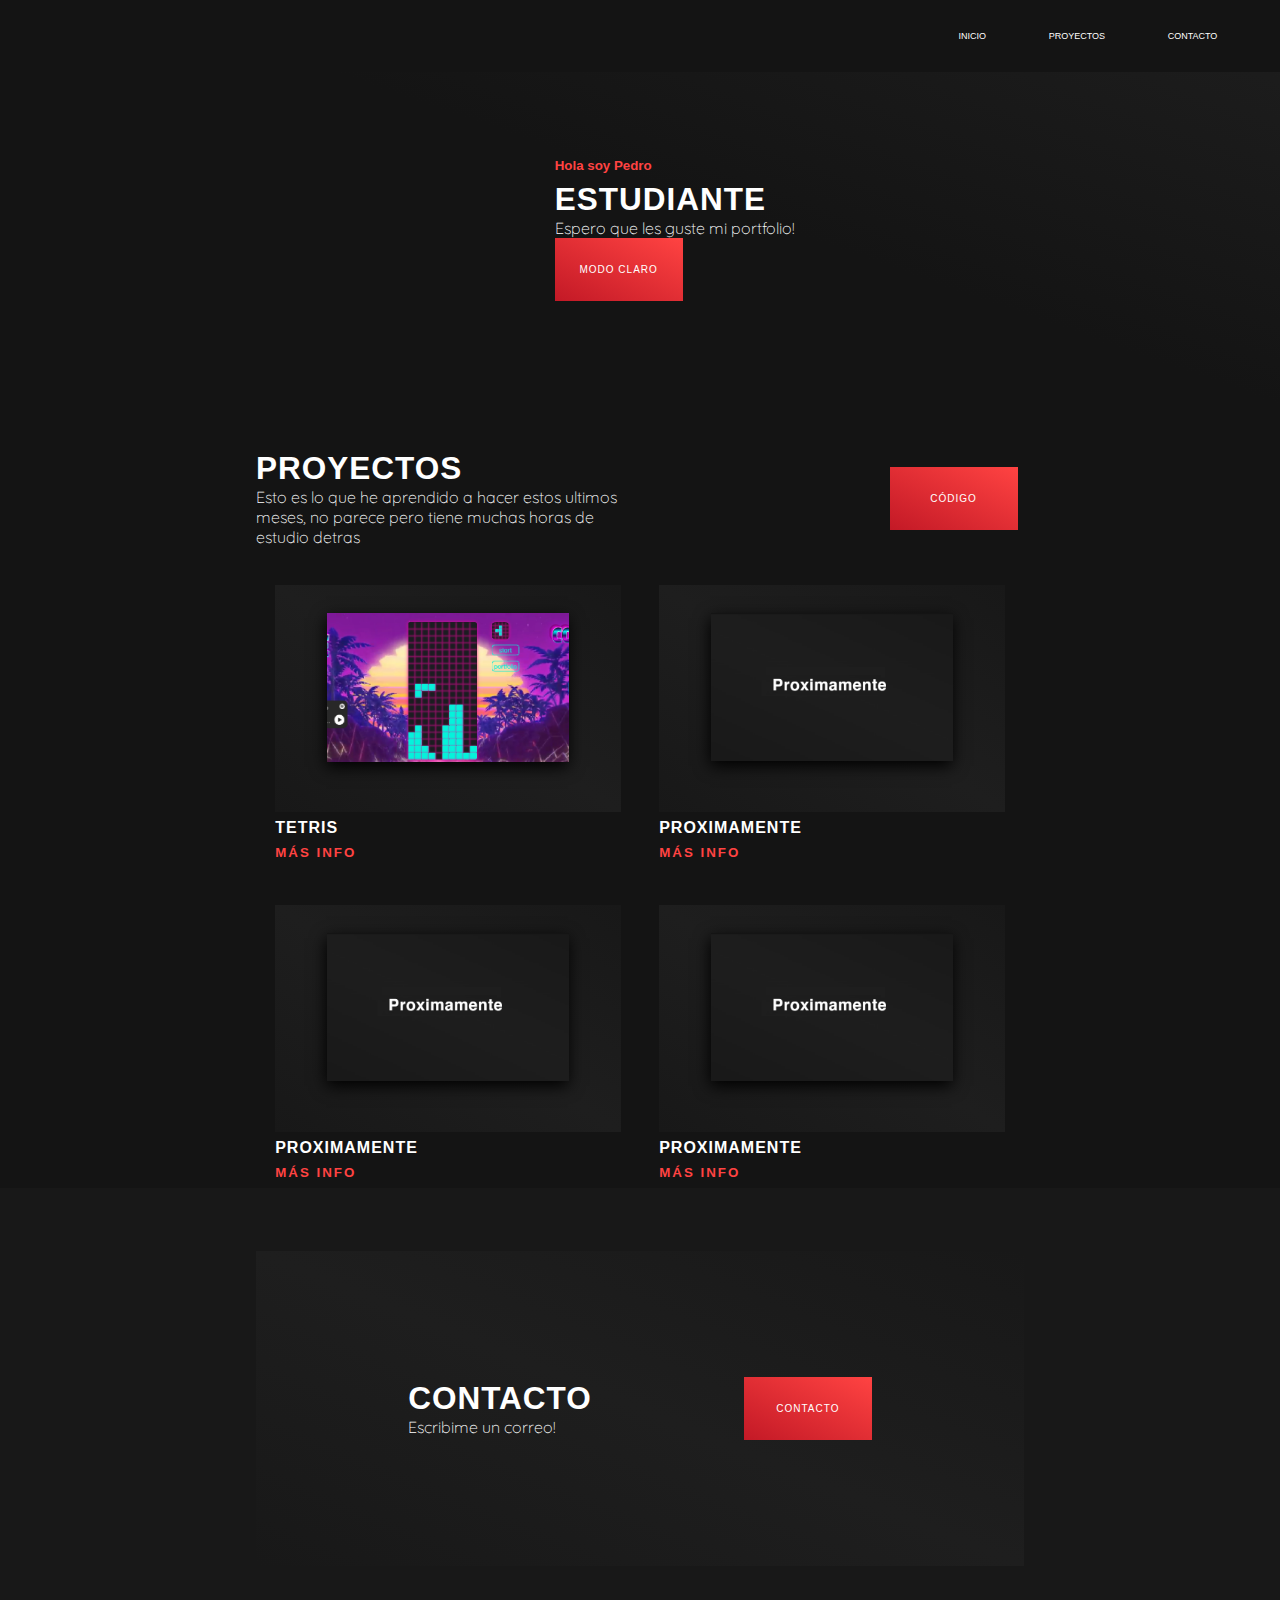
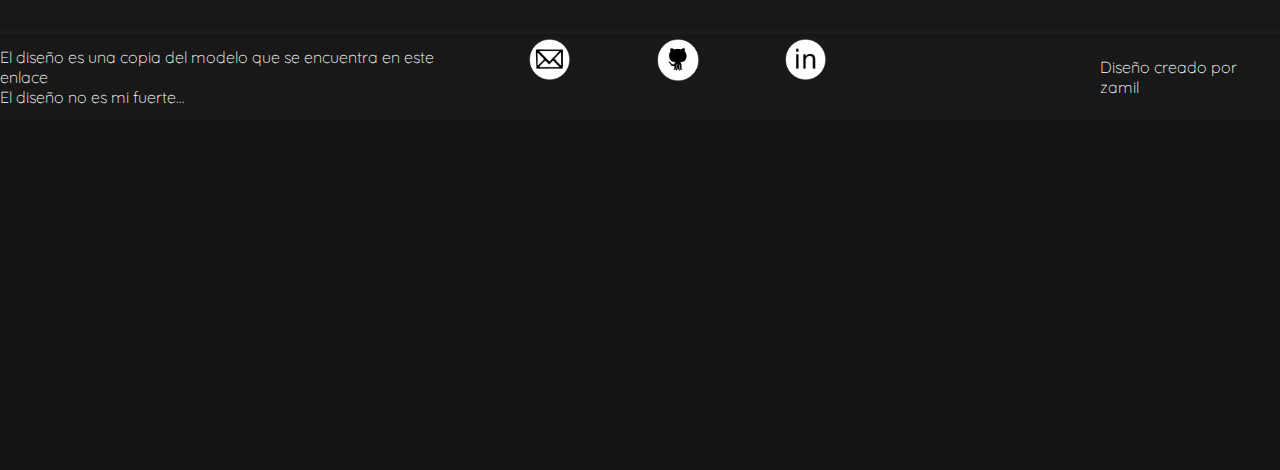
<file: index.html>
<!DOCTYPE html>
<html lang="es">
<head>
    <meta charset="UTF-8">
    <meta http-equiv="X-UA-Compatible" content="IE=edge">
    <meta name="viewport" content="width=device-width, initial-scale=1.0">
    <link href="estilo.css" rel="stylesheet">
    <link rel="preconnect" href="https://fonts.googleapis.com">
<link rel="preconnect" href="https://fonts.gstatic.com" crossorigin>
<link href="https://fonts.googleapis.com/css2?family=Quicksand:wght@300&display=swap" rel="stylesheet">
    <title>Portafolio</title>
</head>
<body class="claro">
    <div class="navegacion">
        <nav>
            <ul class="flex">
                <li><a href="#inicio">INICIO</a></li>
                <li ><a href="#proyectos">PROYECTOS</a></li>
                <!-- <li href="#">FILOSOFIA</li> -->
                <li ><a href="#contacto">CONTACTO</a></li>
            </ul>
        </nav>
    </div>
    <section class="inicio " id="inicio">
        <div class="img">
        </div>
        <div class="inicio-txt" >
            <h6>Hola soy Pedro</h6>
            <h1>ESTUDIANTE</h1>
            <p>Espero que les guste mi portfolio!</p>
            <button class="ab" id="bdark">MODO CLARO</button>
        </div>
    </section>
    <section class="proyectos" id="proyectos">
        <div class="proy-bg"></div>
        <div class="proy-bg gris"></div>
        <div class="proy-head">
            <div class="proy-txt" >
                <H1>PROYECTOS</H1>
                <p>Esto es lo que he aprendido a hacer estos ultimos meses, no parece pero tiene muchas horas de estudio detras</p>
            </div>
            <div>
                <a href="https://github.com/PedroRomeroD/Portfolio" target="_blank"><button class="proy-bt">CÓDIGO</button></a>
            </div>
        </div>
        <div class="proy-body">
            <div class="proyectos-img">
                <div class="fig-div"><div class="fig"><a href="./tetris/tetris.html"><figure class="figure-class"><img class="imagenes" src="./img/tetris.jpg"></figure></a></div><figcaption class="descripcion"><h4>TETRIS</h4><h6 id="mas"><a id="mas" target="_blank" href="https://github.com/PedroRomeroD/Portfolio">MÁS INFO</a></h6></figcaption></div>
                <div class="fig-div"><div class="fig"><a href="./proximamente.html"><figure class="figure-class"><img class="imagenes" src="./img/proximamente.png"></figure></a></div><figcaption class="descripcion"><h4>PROXIMAMENTE</h4><h6 id="mas"><a id="mas" href="./proximamente.html">MÁS INFO</a></h6></figcaption></div>
                <div class="fig-div"><div class="fig"><a href="./proximamente.html"><figure class="figure-class"><img class="imagenes" src="./img/proximamente.png"></figure></a></div><figcaption class="descripcion"><h4>PROXIMAMENTE</h4><h6 id="mas"><a id="mas" href="./proximamente.html">MÁS INFO</a></h6></figcaption></div>
                <div class="fig-div"><div class="fig"><a href="./proximamente.html"><figure class="figure-class"><img class="imagenes" src="./img/proximamente.png"></figure></a></div><figcaption class="descripcion"><h4>PROXIMAMENTE</h4><h6 id="mas"><a id="mas" href="./proximamente.html">MÁS INFO</a></h6></figcaption></div>
            </div>
        </div>
    </section>
    <section id="contacto">
        <div class="bg2"></div>
        <div class="contactos">
            <div>
                <h1>CONTACTO</h1>
                <p>Escribime un correo!</p>
            </div>
            <button id="cnt">CONTACTO</button>
        </div>
    </section>
    <footer>
        <div class="zam1"><p>El diseño es una copia del modelo que se encuentra en <a href="https://www.behance.net/gallery/109660617/Portfolio-Web-design-_-Dark-version" target="_blank">este enlace</a><br>El diseño no es mi fuerte...</p></div>
        <div class="foo-imagenes">
            <div class="foo-img"><a  href="https://mail.google.com/mail/?view=cm&fs=1&to=pedro918291@gmail.com" target="_blank"><img class="cont" id="correo" src="./img/correo.png"></a></div>
            <div class="foo-img"><a  href="https://github.com/NPC-001/Portfolio" target="_blank"><img class="cont" id="git" src="./img/git.png"></a></div>
            <div class="foo-img"><a  href="https://www.linkedin.com/in/pedro-romero-diaz-lhez-994b0b1aa/" target="_blank"><img id="linkedin" class="cont" src="./img/linkedin.png"></a></div>
        </div>
        <div id="zamil"><p>Diseño <a href="https://www.behance.net/gallery/109660617/Portfolio-Web-design-_-Dark-version" target="_blank">creado por zamil</a></p></div>
    </footer>
    <script>
        const bdark = document.querySelector('#bdark');
        const body = document.querySelector('.claro');

        load();

bdark.addEventListener('click', e =>{
    const currentDarkMode = body.classList.toggle('darkmode');
    store(currentDarkMode);
    if(bdark.textContent == "MODO CLARO"){
        bdark.textContent = "MODO OSCURO";
    }else{
        bdark.textContent = "MODO CLARO";
    }
})

function load(){
    const darkmode = localStorage.getItem('darkmode');

    if(!darkmode){
        store(false);
    }
    else if(darkmode === 'true'){
        body.classList.add('darkmode')
    }
}

function store(value){
    localStorage.setItem('darkmode', value.toString())
}

    </script>
</body>
</html>
</file>
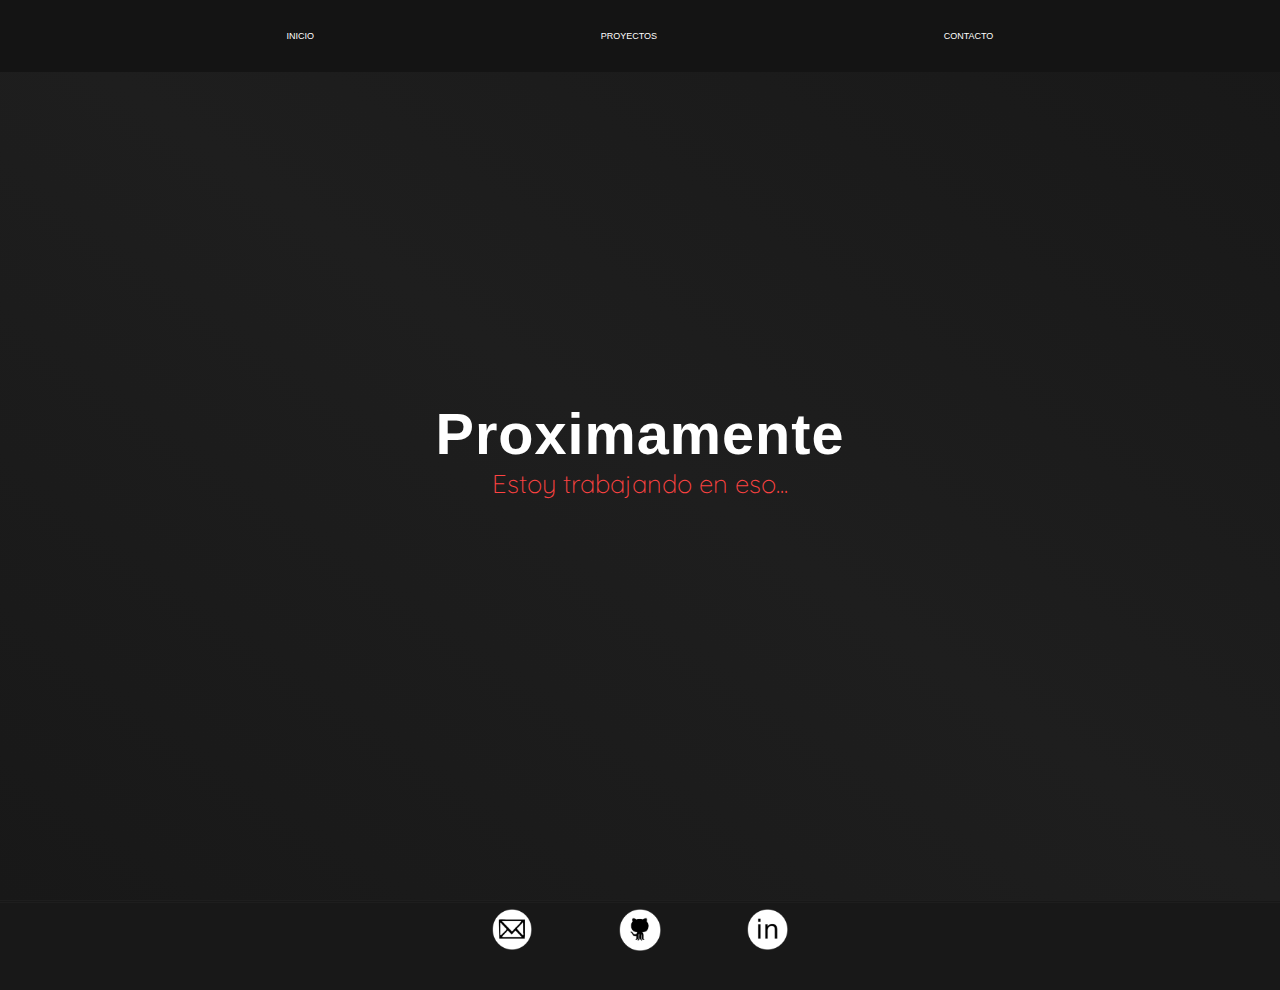
<file: proximamente.html>
<!DOCTYPE html>
<html lang="es">
<head>
    <meta charset="UTF-8">
    <meta http-equiv="X-UA-Compatible" content="IE=edge">
    <meta name="viewport" content="width=device-width, initial-scale=1.0">
    <link href="proxEstilo.css" rel="stylesheet">
    <link rel="preconnect" href="https://fonts.googleapis.com">
    <link rel="preconnect" href="https://fonts.gstatic.com" crossorigin>
    <link href="https://fonts.googleapis.com/css2?family=Quicksand:wght@300&display=swap" rel="stylesheet">
    <title>Proximamente</title>
</head>
<body>
    <div class="navegacion">
        <nav>
            <ul class="flex">
                <li><a href="./index.html#inicio">INICIO</a></li>
                <li ><a href="./index.html#proyectos">PROYECTOS</a></li>
                <!-- <li href="#">FILOSOFIA</li> -->
                <li ><a href="./index.html#contacto">CONTACTO</a></li>
            </ul>
        </nav>
    </div>
    <div class="prox">
        <h1>Proximamente</h1>
        <p>Estoy trabajando en eso...</p>
    </div>
    <footer>
        
        <div class="foo-imagenes">
            <div class="foo-img"><a  href="https://mail.google.com/mail/?view=cm&fs=1&to=pedro918291@gmail.com" target="_blank"><img class="cont" id="correo" src="./img/correo.png"></a></div>
            <div class="foo-img"><a  href="https://github.com/NPC-001/Portfolio" target="_blank"><img class="cont" id="git" src="./img/git.png"></a></div>
            <div class="foo-img"><a  href="https://www.linkedin.com/in/pedro-romero-diaz-lhez-994b0b1aa/" target="_blank"><img id="linkedin" class="cont" src="./img/linkedin.png"></a></div>
        </div>
        
    </footer>
</body>
</html>
</file>
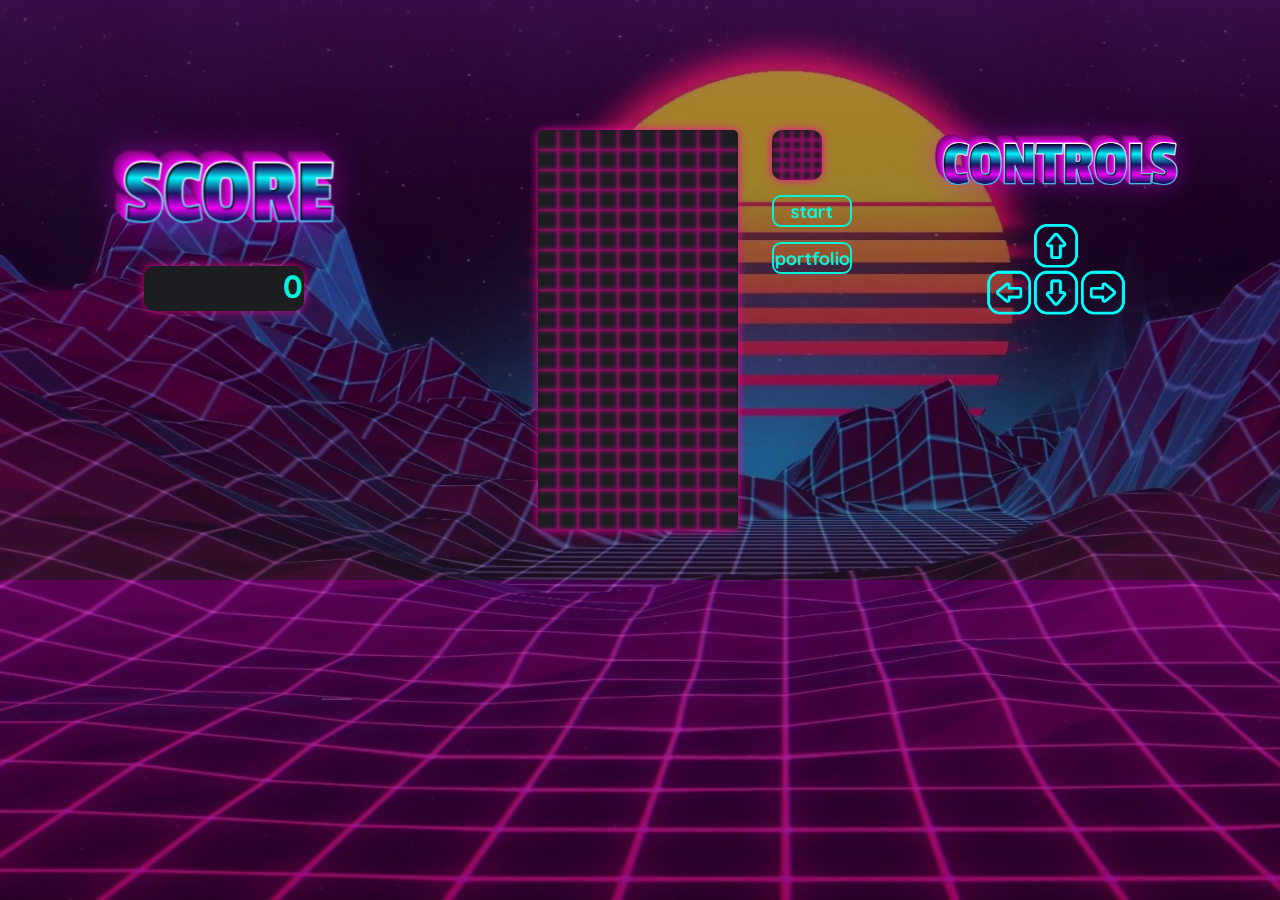
<file: tetris/tetris.html>
<!DOCTYPE html>
<html lang="es">
<head>
    <meta charset="UTF-8">
    <meta http-equiv="X-UA-Compatible" content="IE=edge">
    <meta name="viewport" content="width=device-width, initial-scale=1.0">
    <link href="https://fonts.googleapis.com/css2?family=Quicksand:wght@300&display=swap" rel="stylesheet">
    <link href="tetrisEstilo.css" rel="stylesheet">
    <script src="tetrisScript.js" charset="utf-8"></script>
    <title>tetris</title>
</head>
<body>
    
<div id="contenedor">
    <div id="fondo"></div>
    <div id="scoreQuad">
        <img src="./img/SCORE-29-1-2023 (1).png" id="score" alt="score">
        <div id="scoreNum"><h1 id="scorePuntuacion">0</h1></div>
        <iframe style="border-radius:12px" src="https://open.spotify.com/embed/playlist/1pyM0WnDgRQxftY9uUqOX6?utm_source=generator&theme=0" width="100%" height="80" frameBorder="0" allowfullscreen="" allow="autoplay; clipboard-write; encrypted-media; fullscreen; picture-in-picture" loading="lazy"></iframe>
        
    </div>
<!--     <video class="background-video" autoplay loop> -->
<!--         <source src="./img/videoplayback.mp4" type="video/mp4"> -->
        
<!--     </video> -->
    <section class="principal">
    <div class="grid">
        <div></div>
        <div></div>
        <div></div>
        <div></div>
        <div></div>
        <div></div>
        <div></div>
        <div></div>
        <div></div>
        <div></div>
        <div></div>
        <div></div>
        <div></div>
        <div></div>
        <div></div>
        <div></div>
        <div></div>
        <div></div>
        <div></div>
        <div></div>
        <div></div>
        <div></div>
        <div></div>
        <div></div>
        <div></div>
        <div></div>
        <div></div>
        <div></div>
        <div></div>
        <div></div>
        <div></div>
        <div></div>
        <div></div>
        <div></div>
        <div></div>
        <div></div>
        <div></div>
        <div></div>
        <div></div>
        <div></div>
        <div></div>
        <div></div>
        <div></div>
        <div></div>
        <div></div>
        <div></div>
        <div></div>
        <div></div>
        <div></div>
        <div></div>
        <div></div>
        <div></div>
        <div></div>
        <div></div>
        <div></div>
        <div></div>
        <div></div>
        <div></div>
        <div></div>
        <div></div>
        <div></div>
        <div></div>
        <div></div>
        <div></div>
        <div></div>
        <div></div>
        <div></div>
        <div></div>
        <div></div>
        <div></div>
        <div></div>
        <div></div>
        <div></div>
        <div></div>
        <div></div>
        <div></div>
        <div></div>
        <div></div>
        <div></div>
        <div></div>
        <div></div>
        <div></div>
        <div></div>
        <div></div>
        <div></div>
        <div></div>
        <div></div>
        <div></div>
        <div></div>
        <div></div>
        <div></div>
        <div></div>
        <div></div>
        <div></div>
        <div></div>
        <div></div>
        <div></div>
        <div></div>
        <div></div>
        <div></div>
        <div></div>
        <div></div>
        <div></div>
        <div></div>
        <div></div>
        <div></div>
        <div></div>
        <div></div>
        <div></div>
        <div></div>
        <div></div>
        <div></div>
        <div></div>
        <div></div>
        <div></div>
        <div></div>
        <div></div>
        <div></div>
        <div></div>
        <div></div>
        <div></div>
        <div></div>
        <div></div>
        <div></div>
        <div></div>
        <div></div>
        <div></div>
        <div></div>
        <div></div>
        <div></div>
        <div></div>
        <div></div>
        <div></div>
        <div></div>
        <div></div>
        <div></div>
        <div></div>
        <div></div>
        <div></div>
        <div></div>
        <div></div>
        <div></div>
        <div></div>
        <div></div>
        <div></div>
        <div></div>
        <div></div>
        <div></div>
        <div></div>
        <div></div>
        <div></div>
        <div></div>
        <div></div>
        <div></div>
        <div></div>
        <div></div>
        <div></div>
        <div></div>
        <div></div>
        <div></div>
        <div></div>
        <div></div>
        <div></div>
        <div></div>
        <div></div>
        <div></div>
        <div></div>
        <div></div>
        <div></div>
        <div></div>
        <div></div>
        <div></div>
        <div></div>
        <div></div>
        <div></div>
        <div></div>
        <div></div>
        <div></div>
        <div></div>
        <div></div>
        <div></div>
        <div></div>
        <div></div>
        <div></div>
        <div></div>
        <div></div>
        <div></div>
        <div></div>
        <div></div>
        <div></div>
        <div></div>
        <div></div>
        <div></div>
        <div></div>
        <div></div>
        <div></div>
        <div></div>
        <div></div>
        <div></div>
        <div></div>
        <div class="taken end"></div>
        <div class="taken end"></div>
        <div class="taken end"></div>
        <div class="taken end"></div>
        <div class="taken end"></div>
        <div class="taken end"></div>
        <div class="taken end"></div>
        <div class="taken end"></div>
        <div class="taken end"></div>
        <div class="taken end"></div>
    </div>
    <div id="next">
        <div id="oculto">
            <div id="nextPiece">
                <div></div>
                <div></div>
                <div></div>
                <div></div>
                <div></div>
                <div></div>
                <div></div>
                <div></div>
                <div></div>
                <div></div>
                <div></div>
                <div></div>
                <div></div>
                <div></div>
                <div></div>
                <div></div>
                <div></div>
                <div></div>
                <div></div>
                <div></div>
                <div></div>
                <div></div>
                <div></div>
                <div></div>
                <div></div>
                <div></div>
                <div></div>
                <div></div>
                <div></div>
                <div></div>
                <div></div>
                <div></div>
                <div></div>
                <div></div>
                <div></div>
                <div></div>
                <div></div>
                <div></div>
                <div></div>
                <div></div>
                <div></div>
                <div></div>
                <div></div>
                <div></div>
                <div></div>
                <div></div>
                <div></div>
                <div></div>
                <div></div>
                <div></div>
                <div></div>
                <div></div>
                <div></div>
                <div></div>
                <div></div>
                <div></div>
                <div></div>
                <div></div>
                <div></div>
                <div></div>
                <div></div>
                <div></div>
                <div></div>
                <div></div>
                <div></div>
                <div></div>
                <div></div>
                <div></div>
                <div></div>
                <div></div>
                <div></div>
                <div></div>
                <div></div>
                <div></div>
                <div></div>
                <div></div>
                <div></div>
                <div></div>
                <div></div>
                <div></div>
                <div></div>
                <div></div>
                <div></div>
                <div></div>
                <div></div>
                <div></div>
                <div></div>
                <div></div>
                <div></div>
                <div></div>
                <div></div>
                <div></div>
                <div></div>
                <div></div>
                <div></div>
                <div></div>
                <div></div>
                <div></div>
                <div></div>
                <div></div>

            </div>
            
        </div>
        <button id="startButton" class="but">start</button>
       <button class="but"><a href="../index.html" >portfolio</a></button>
        <div id="conDiv2">
            <button class="lilbt" id="gup">R</button>
            <div ><button class="lilbt" id="gle"><</button><button class="lilbt" id="gri">></button></div>
            <button class="lilbt" id="gdw">v</button>
       </div>
    </div>
    </section>
    <div id="conDiv">
         <img src="img/CONTROLES-29-1-2023.png" alt="controles" id="controles">
         <div class="flecha"><img src="./img/flecha.png" alt="up-left-down-right" id="flecha"></div>
    </div>
</div>
</body>
</html>
</file>
<file: estilo.css>
/* MAIN MAIN MAIN MAIN MAIN MAIN MAIN MAIN */
:root{
--negro-1: #141414;
--negro-2: #181818;
--negro-3: #1E1E1E;
--rojo-1: #FF4342;
--rojo-2: #C31926;
--blanco: #fff;
--gris-1: #3B3936;
--celeste-1: #D5E2F2;
--celeste-2: #657A8C;
--celeste-3: #364C59;
}
*{
    margin: 0;
    padding: 0;
    box-sizing: border-box;
    scroll-behavior: smooth;
    /* border: solid greenyellow 1px;  */
    /* BORDER */
}
button:hover{
    position: relative;
    top: -1px;
    box-shadow: -1px 1px 6px black;
    
}
nav a, footer a{
    text-decoration: none;
    color: var(--blanco);
}
nav a:hover, footer a:hover{
    color: var(--rojo-2);
}

body {
    font-family: "Helvetica", "Arial", "HelveticaNeue-Light", "Helvetica Neue Light", "Helvetica Neue", "Lucida Grande", "sans-serif";
    font-weight: 300;
    }
.flex{
    display: flex;
    align-items: center;
    
}
    /* MAIN MAIN MAIN MAIN MAIN MAIN MAIN MAIN */
    /* NAV NAV NAV NAV NAV NAV NAV NAV NAV NAV */
.navegacion{
    background-color:var(--negro-1);
    color: var(--blanco);
    position: fixed;
    top: 0;
    left: 0;
    width: 100%;
    height: 8%;
    z-index: 1;
}
nav{
    height: 100%;
}
nav ul{
    margin-left: 70%;
    width: 30%;
    height: 100%;
    font-size:xx-small;
    list-style-type: none;
    justify-content: space-evenly;
    
}
.grid{
    display: grid;
    grid-template-columns: repeat(4, 1fr);
    grid-template-rows: 50vh;
}
    /* NAV NAV NAV NAV NAV NAV NAV NAV NAV NAV */
    /* INICIO INICIO INICIO INICIO INICIO INIC */
.inicio{
    display: flex;
    justify-content: center;
    align-items: center;
    justify-content: space-evenly;
    background-image: 
        linear-gradient(to left bottom, var(--negro-3) 0%, var(--negro-1) 45%, var(--negro-1));
    height: 50vh;
}  

h6{
    color: var(--rojo-1);
    font-size: smaller;
    padding: 2% 0;
}
h4{
    color: var(--blanco);
    letter-spacing: 1px;
    font-weight: 800;
    font-family: "Arial";
}
h1{
    color: var(--blanco);
    font-size: 3.5vh;
    letter-spacing: 1px;   
}
p{
    font-family: 'Quicksand', sans-serif;
    font-weight: 100;
    color: var(--blanco);
}

.img{
background-color: var(--negro-1);
grid-column-start: 2;
}
.inicio-txt{
    width: 35%;
}
button{
    background: linear-gradient(to right top, var(--rojo-2), var(--rojo-1)100%, var(--rojo-2));
    color: var(--blanco);
    font-size: x-small;
    font-weight: 500;
    letter-spacing: 1px;
    width: 10vw;
    height: 7vh;
    border: none;
}
    /* INICIO INICIO INICIO INICIO INICIO INIC */
    /* PROYECTOS PROYECTOS PROYECTOS PROYECTO */

.proy-bt{
    margin-left: 65%;
}
.proy-bg{
    position: absolute;
    background-color: var(--negro-1);
    height: 82vh;
    width: 100%;
    top: 50vh;
    z-index: -1;
    left: 0;
}
.proy-head{
    margin: 0 20%;
    width: 60%;
    display: grid;
    grid-template-columns: repeat(2, 1fr);
    align-items: center;

}
.gris{
    background-color: var(--negro-2);
    z-index: -2;
    height: 86vh;
    top: 105vh;
  
}

.proyectos-img{
    width: 60%;
    height: 40rem;
    margin: auto;
    display: flex;
    flex-wrap: wrap;

}
#mas{
    letter-spacing: 2px;
    color: var(--rojo-1);
    text-decoration: none;
}
#mas:hover{
    color: var(--blanco);
}
.fig-div{
    width: 50%;
    height: 50%;
    display: flex;
    flex-direction: column;
}
.figure-class{
    margin-top: 8%;
    align-items: center;
}
.fig{
    height: 90%;
    width: 90%;
    margin-top: 10%;
    background: linear-gradient(to top right, var(--negro-2), var(--negro-3), var(--negro-2));
    align-self: center;
    

}
.descripcion{
    padding-top: 2%;
    text-align: left;
    margin-left: 5%;
}
.imagenes{
    display: block;
    position: relative;
    margin:0 15%;
    width: 70%;
    box-shadow: -1px 5px 15px black;
}
    /* PROYECTOS PROYECTOS PROYECTOS PROYECTO */
    /* CONTACTO CONTACTO CONTACTO CONTACTO C */
.bg2{
    position: absolute;
    background-color: var(--negro-1);
    height: 80vh;
    width: 100%;
    top: 150vh;
    z-index: -3;
    left: 0;
    }
.contactos{
    background: linear-gradient(to top right, var(--negro-2), var(--negro-3), var(--negro-2));
    margin: auto;
    margin-top: 5%;
    width: 60vw;
    height: 35vh;
    display: flex;
    align-items: center;
    justify-content: space-evenly;
}
    /* CONTACTO CONTACTO CONTACTO CONTACTO C */
    /*FOOTER FOOTER FOOTER FOOTER FOOTER FOO*/
footer{
    border-top: var(--negro-3) double;
    background-color: var(--negro-2);
    width: 100%;
    height: 10vh;
    margin-top: 5%;
    display: flex;
    align-items: center;
}
.foo-imagenes{
    width: 30%;
    height: 100%;
    display: flex;
    justify-self: center;
    overflow: hidden;

}
.foo-img{
width: 33.33%;
height: 100%;
overflow: hidden;
pointer-events: none;

}

#linkedin{
    width: 32%;
    padding-top: 5%;
    display: block;
    margin: auto;
    pointer-events: auto;
  
}
#correo{
    width: 32%;
    padding-top: 5%;
    display: block;
    margin: auto;
    pointer-events: auto;
    
}
#git{
    width: 33%;
    padding-top: 5%;
    display: block;
    margin: auto;
    pointer-events: auto;

}

.cont:hover{
    position: relative;
    top:-2px;
}

#zamil{
    justify-self: right;
    margin-left: 18%;
}

    /*FOOTER FOOTER FOOTER FOOTER FOOTER FOO*/
    /*PROXIMAMENTE PROXIMAMENTE PROXIMAMENTE*/
.prox{
    width: 100vw;
    height: 100vh;
    display: flex;
    align-items: center;
    justify-content: center;
    flex-direction: column;
    background: linear-gradient(to top right, var(--negro-2), var(--negro-3), var(--negro-2));
}
    /*PROXIMAMENTE PROXIMAMENTE PROXIMAMENTE*/
    /*MEDIA MEDIA MEDIA MEDIA MEDIA MEDIA M*/
    @media(max-width: 600px){
        body{
            margin-top: 8%;
        }
        .fig{
            height: 20vh;
        }
        .imagenes{
            margin: 0 9%;
        }
        .fig-div{
            width: 100%;
            height: 30vh;
        }
        .figure-class{
            width: 90%;
            margin: 0 9%;
        }
        .proyectos-img{
            height: 150vh;
        }
        .bg2{
            height: 120vh;
        }
        #cnt{
            width: 12vw;
        }
        nav ul{
            width: 100%;
            margin: auto;
        }
        button{
            width: 100%;
        }
        .contactos{
            height: 40vh;
            width: 100%;
        }
        #cnt{
            width: 20vw;
        }
        #cnt:hover{
            left: -2px;
        }
        footer{
            margin-top: 0;
        }
        #correo{
            width: 100%;
        }
        #git{
            width: 100%;
        }
        #linkedin{
            width: 100%;
        }
        .zam1{
            width:1px;
            height: 1px;
            overflow: hidden;
        }
    }
    @media(max-width: 400px){
        .bg2{
            height: 115vh;
        }
        .imagenes{
            margin: 0 7%;
        }
        .foo-imagenes{
            width: 30%;
            padding-top: 4%;
        }
        .figure-class{
            width: 90%;
            margin: 0 11%;
            padding-top: 15%;
        }
        #zamil{
            margin-left: 5%;
        }
        .contactos{
            margin: 0;
            flex-wrap: wrap;
        }
    
    }
    @media(max-width: 1000px) and (min-width: 600px){
        .descripcion{
            position: relative;
            top: -20%;
        }
        .foo-imagenes{
            padding-top: 2%;
            position:relative;
            width: 60%;
        }
        #zamil{
            margin-left: 0;
        }
    }
    /* @media(max-height: 600px){
        .navegacion{
            height: 15%;
        }
        body{
            margin-top: 8%
        }
        .grid{
            display: block;
            height: 50vh;
        }
        .proy-body{
            height: 100vh;
        }
        .proyectos-img{
            height: 100vh;
        }
        .fig-div{
            height: 45%;
        }
        .fig{
            height: 40vh;
            margin:0;
        }
        .figure-class{
            margin: 0;
            padding: 0;
            width: 100%;
    
        }
        .descripcion{
            font-size: 3vh;
        }
        
        .imagenes{
            margin: auto;
            margin-top: 10%
        }
        .gris{
            background-color: var(--negro-1);
        }
        .bg2{
            height: 110vh;
        }
        footer{
            position:relative;
            height: 15%;
        }
    } */
/* @media (max-height: 300px){
    body{
        margin-top: 3%;
    }
    button{
        height: 10vh;
    }
    h1{
        font-size: 6vh;
    }
    .proyectos-img{
        height: 130vh;
    }
    .proy-body{
        height: 130vh;
    }
    .bg2{
        height: 160vh;
    } */
/* } */
    /*MEDIA MEDIA MEDIA MEDIA MEDIA MEDIA M*/
    /* MODO CLARO MODO CLARO MODO CLARO M */
 .darkmode, .darkmode .proy-bg, .darkmode .bg2{
    background: var(--celeste-2);

}
.darkmode h6, .darkmode p, .darkmode nav a, .darkmode #mas, .darkmode h1, .darkmode h3{
    color: var(--negro-1);
    font-weight: 1000;

}
.darkmode a:hover, .darkmode #mas:hover{
    color: var(--gris-1);
    font-weight: 1000;
}

.darkmode a{
    color: var(--blanco)
}
 .darkmode nav, .darkmode footer, .darkmode button{
    background: var(--celeste-3);

}
.darkmode .gris{
    background-color: var(--celeste-1);
}
.darkmode .inicio{
    background: linear-gradient(to left bottom, var(--celeste-3) 0%, var(--celeste-2) 30%, var(--celeste-2));

}
.darkmode .fig, .darkmode .contactos{
    background: linear-gradient(to top right, var(--celeste-3), var(--celeste-2), var(--celeste-3));

}
    /* MODO CLARO MODO CLARO MODO CLARO M */
</file>
<file: proxEstilo.css>
:root{
--negro-1: #141414;
--negro-2: #181818;
--negro-3: #1E1E1E;
--rojo-1: #FF4342;
--rojo-2: #C31926;
--blanco: #fff;
}
*{
    margin: 0;
    padding: 0;
    box-sizing: border-box;
    scroll-behavior: smooth;
    /* border: solid greenyellow 1px;  */
    /* BORDER */
}
body {
    font-family: "Helvetica", "Arial", "HelveticaNeue-Light", "Helvetica Neue Light", "Helvetica Neue", "Lucida Grande", "sans-serif";
    font-weight: 300;
    }
  /* NAV NAV NAV NAV NAV NAV NAV NAV NAV NAV */
  .navegacion{
    background-color:var(--negro-1);
    color: var(--blanco);
    position: fixed;
    top: 0;
    left: 0;
    width: 100%;
    height: 8%;
    z-index: 1;
}
nav{
    height: 100%;
}
nav ul{
    height: 100%;
    font-size:xx-small;
    list-style-type: none;
    justify-content: space-evenly;
}
.grid{
    display: grid;
    grid-template-columns: repeat(4, 1fr);
    grid-template-rows: 50vh;
}
nav a, footer a{
    text-decoration: none;
    color: var(--blanco);
}
nav a:hover, footer a:hover{
    color: var(--rojo-2);
}
.flex{
    display: flex;
    align-items: center;
    justify-content: space-evenly;
}
    /* NAV NAV NAV NAV NAV NAV NAV NAV NAV NAV */
    /*PROXIMAMENTE PROXIMAMENTE PROXIMAMENTE*/
.prox{
    width: 100vw;
    height: 100vh;
    display: flex;
    align-items: center;
    justify-content: center;
    flex-direction: column;
    background: linear-gradient(to top right, var(--negro-2), var(--negro-3), var(--negro-2));
    

}
    /*PROXIMAMENTE PROXIMAMENTE PROXIMAMENTE*/
        /*FOOTER FOOTER FOOTER FOOTER FOOTER FOO*/
footer{
    border-top: var(--negro-3) double;
    background-color: var(--negro-2);
    width: 100%;
    height: 10vh;
    display: flex;
    align-items: center;
}
.foo-imagenes{
    width: 30%;
    height: 100%;
    display: flex;
    justify-self: center;
    overflow: hidden;
    margin: auto;

}
.foo-img{
width: 33.33%;
height: 100%;
overflow: hidden;
pointer-events: none;

}

#linkedin{
    width: 32%;
    padding-top: 5%;
    display: block;
    margin: auto;
    pointer-events: auto;
  
}
#correo{
    width: 32%;
    padding-top: 5%;
    display: block;
    margin: auto;
    pointer-events: auto;
    
}
#git{
    width: 33%;
    padding-top: 5%;
    display: block;
    margin: auto;
    pointer-events: auto;

}

.cont:hover{
    position: relative;
    top:-2px;
}


    /*FOOTER FOOTER FOOTER FOOTER FOOTER FOO*/
    h1{
        color: var(--blanco);

        font-size: 4.5vw;
        letter-spacing: 1px;   
    }
    p{
        font-family: 'Quicksand', sans-serif;
        font-size: 2vw;
        font-weight: 100;
        color: var(--rojo-1);
    }
@media (max-width:500px){
    h1{
        font-size: 9vw;
    }
    p{
        font-size: 4vw;
    }
    footer{
        margin-top: 0;
    }
    #correo{
        width: 100%;
    }
    #git{
        width: 100%;
    }
    #linkedin{
        width: 100%;
    }
    @media(max-width: 400px){
   .foo-imagenes{
      width: 60%;
        padding-top: 4%;
    }
    p{
        font-size: 6vw;
    }
    }
}
</file>
<file: tetris/tetrisEstilo.css>
:root{
    --naranja:#F20530;
    --rosaO-1:#D90479;
    --rosaF-2:#F2059F;
    --celesteO-1:#0DC4D9;
    --celesteC-2: #05F2DB;
    --negro: #1B1D21;
    --blanco: #F9F9FF;
}
*{
    padding: 0;
    margin: 0;
    box-sizing: border-box;

}

body{
    background: linear-gradient(to bottom, #660273, #380140, #220126, var(--negro));
    font-family: 'Quicksand', sans-serif;

}
#contenedor{
    /* background-color: var(--negro); */
    color: var(--blanco);
    justify-content: space-evenly;
    display: flex;
    flex-wrap: wrap;
    margin-top: 130px;

}
.principal{
    display: flex;
    justify-content: space-evenly;
    width: 30%;
    justify-self: center;
    position: relative;
    left: 55px;
}
.grid{
    width: 200px;
    height: 400px;
    background-color: var(--negro);
    display: flex;
    flex-wrap: wrap;
    box-shadow: 0px 0px 10px var(--rosaF-2);
    /* box-shadow: 0px 0px 10px var(--naranjaF-3); ME GUSTARIA QUE CAMBIE DE COLOR IGUAL QUE LA NEXTPIECE SHADOW */
    border-radius: 5px;
    overflow: hidden;
    justify-self: center;
}
.grid div{
    width: 20px;
    height: 20px;
    box-shadow: 0 0 5px var(--rosaF-2);
}
/* .taken{ */
    /* background-color: var(--naranja)!important; */
    /* box-shadow:none!important; */
/* } */
.cubo{
    border-radius: 2px;
    background-color: var(--celesteC-2);
    /* box-shadow: 0px 0px 10px var(--naranja); */
}
#oculto{
    box-shadow: 0px 0px 10px var(--rosaF-2);
    width: 50px;
    height: 50px;
    overflow: hidden;
    border-radius: 10px;
}
#nextPiece{
    width: 100px;
    height: 100px;
    display: flex;
    flex-wrap: wrap;
    overflow: hidden;
    background-color: var(--negro);

}
#nextPiece div{
    width: 10px;
    height: 10px;
    box-shadow: 0 0 5px var(--rosaF-2);
}
#score{
    width: 100%;
    position: relative;
    top: -30px;
    justify-self: left;
}
#scoreQuad{
    color: var(--celesteC-2);
    width: 25%;
}
#scoreNum{
    width: 50%;
    height: 10%;
    position: relative;
    top: -40px;
    background: var(--negro);
    margin: auto;
    border-radius: 10px;
    box-shadow: 0 0 10px var(--rosaO-1);
    display: flex;
    justify-content: right;
    font-weight: 50px;
    letter-spacing: 1px;
}
#controles{
    width: 100%;
    position: relative;
    top: -35px;
    
    
}
#conDiv{
    width: 25%;
    justify-self: right;
    height: 50vh;
}
.but{
    background: none;
    border: solid var(--celesteC-2) 2px;
    color: var(--celesteC-2);
    border-radius: 9px;
    font-family: 'Quicksand', sans-serif;
    font-weight: 1000;
    font-size: large;
    margin-top: 15px;
    width: 5rem;
    height: 2rem;
}
a{
    text-decoration: none;
    color: var(--celesteC-2);
}
#next{
    display: flex;
    flex-direction: column;
}
.but:hover{
    position: relative;
    top: -1px;
}
#fondo{
    position: absolute;
    height: 100%;
    width: 100%;
    opacity: 0.5;
    z-index: -1;
    overflow: hidden;
    left: 0;
    top: 0;
    background-image: url(./img/4354449.webp);
    background-size:cover;
}
/* .background-video {
    position: absolute;
    left: 0;
    top: 0;
    z-index: -1;
    width: 100%;
    height: 100%;
    object-fit: cover;
  } */
#flecha{
    width: 100%;

}
.flecha{
    position: relative;
    top: -10%;
    width: 50%;
    margin: auto;
} 
@media (max-width:300px){
    .lilbt{
        background: var(--celesteC-2);
        border: solid var(--celesteC-2);
        width: 20px;
        height: 20px;
        border-radius: 10px;
        color: var(--rosaF-2);
        font-size: small;
        display: block;
        margin: auto;
    }
    /* #gup{
        
    } */
    #gle{
        display: inline;
        margin-left:20%;
        
    }
    #gri{
        display: inline;
        margin-left:20%;
    }
    /* #gdw{

    } */
    #contenedor{
        margin-top: 5px;
    }
    #scoreQuad{
        width: 100%;
        height: 11px;
        position: absolute;
        width: 1px;
        height: 1px;
        left: -1000px;
        overflow: hidden;
    }

    .but{
        width: 20%;
        height: 40%;
        font-size: 12px;
    }
    /* #score{
        position: inherit;
        width: 30%;
    } */
    #scoreNum{
        height: 20px;
        margin:0;
        margin-left: 35%;
    }
    .principal{
        width: 100%;
        /* height: 200vh; */
        position: inherit;
        flex-wrap: wrap;
    }
    #next{
        flex-direction: row;
        width: 100%;

    }
    iframe{
        width: 1px;
        height: 1px;
        overflow: hidden;
        position: absolute;
        top: -100px;
        left: 1000px;

    }
    #conDiv{
        position: absolute;
        width: 1px;
        height: 1px;
        left: -1000px;

    }
    #conDiv2{
        width: 100px;
    }
    #flecha2{
        width: 100%;
    }
}
@media (min-width:300px){
    #conDiv2{
        position: absolute;
        width: 1px;
        height: 1px;
        overflow: hidden;
        left: -10000px;

    }
}
</file>
